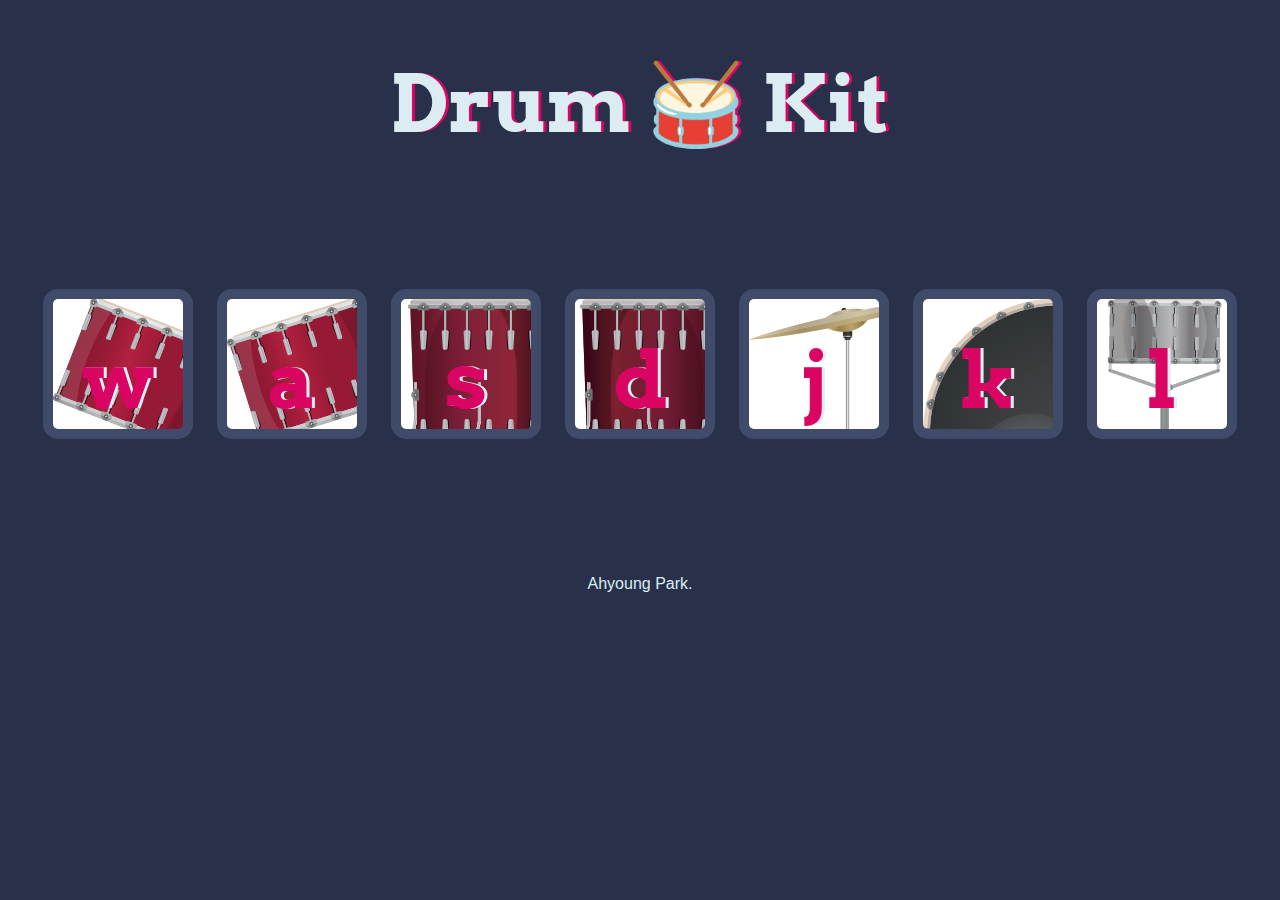
<file: javascript/Drum Kit/index.html>
<!DOCTYPE html>
<html lang="en" dir="ltr">

<head>
  <meta charset="utf-8">
  <title>Drum Kit</title>
  <link rel="stylesheet" href="styles.css">
  <link href="https://fonts.googleapis.com/css?family=Arvo" rel="stylesheet">
</head>

<body>

  <h1 id="title">Drum 🥁 Kit</h1>
  <div class="set">
    <button class="w drum">w</button>
    <button class="a drum">a</button>
    <button class="s drum">s</button>
    <button class="d drum">d</button>
    <button class="j drum">j</button>
    <button class="k drum">k</button>
    <button class="l drum">l</button>
  </div>


  <footer>
    Ahyoung Park.
  </footer>
  <script src="index.js" charset="utf-8"></script>
</body>

</html>
</file>
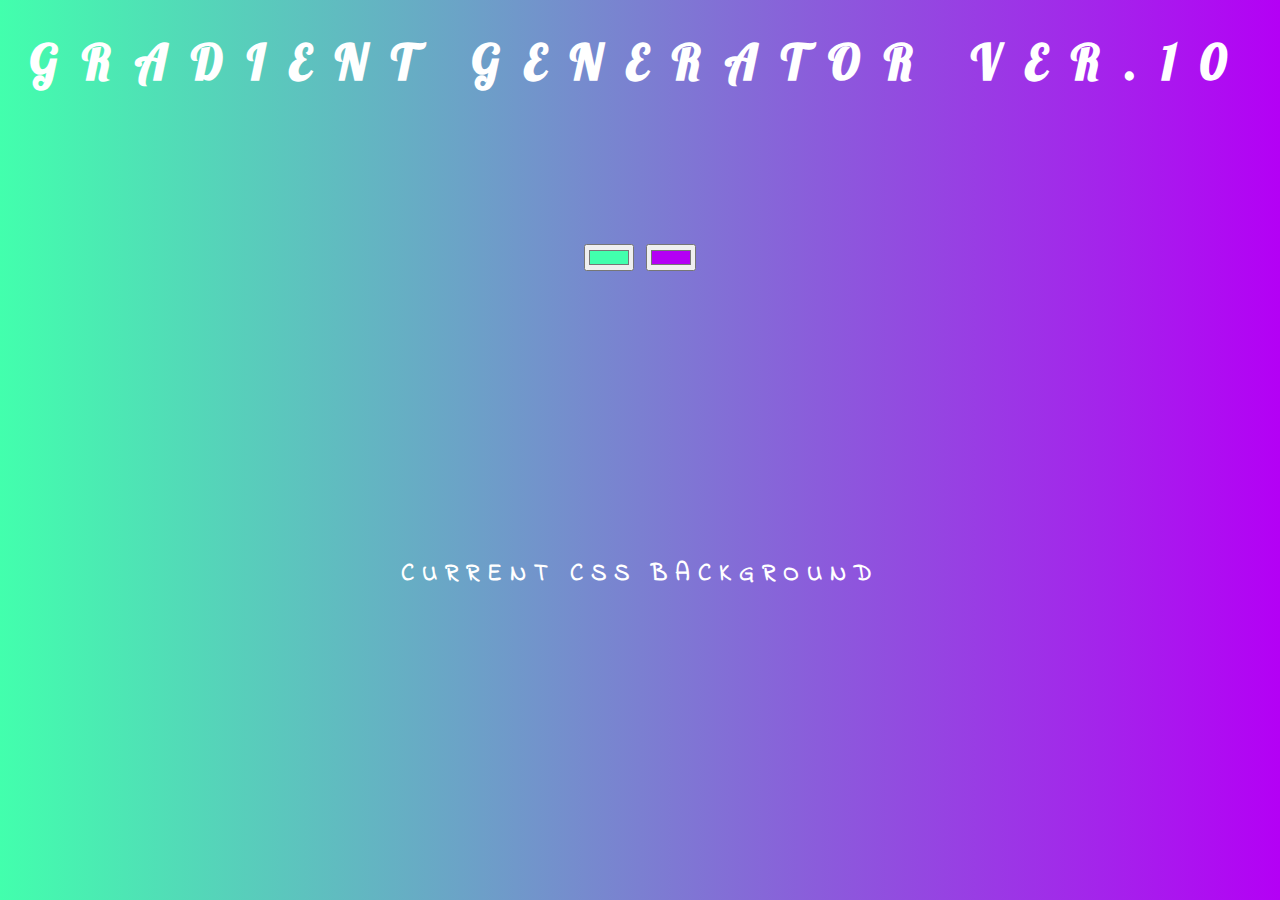
<file: javascript/gradient/index.html>
<!DOCTYPE html>
<html lang="en">
<head>
    <meta charset="UTF-8">
    <meta name="viewport" content="width=device-width, initial-scale=1.0">
    <title>Gradient generator Ver.10</title>
    <link rel="stylesheet" href="style.css">
    <link href="https://fonts.googleapis.com/css?family=Indie+Flower|Lobster" rel="stylesheet">
</head>
<body id="gradient">
    <h1>Gradient generator Ver.10</h1>
    <br>
    <br>
    <br>
    <br>
    <br>
	<input class="color1" type="color" name="color1" value="#42FFAD">
	<input class="color2" type="color" name="color2" value="#b400f5">
    <br>
    <br>
    <br>
    <br>
    <br>
    <br>
    <br>
    <br>
    <br>
    <br>
    <br>
    <br>
    <h2 id="gradient2">Current CSS Background</h2>
    <h3 id="gradienth3"></h3>
    
	<script type="text/javascript" src="app.js"></script>
</body>
</html>
</file>
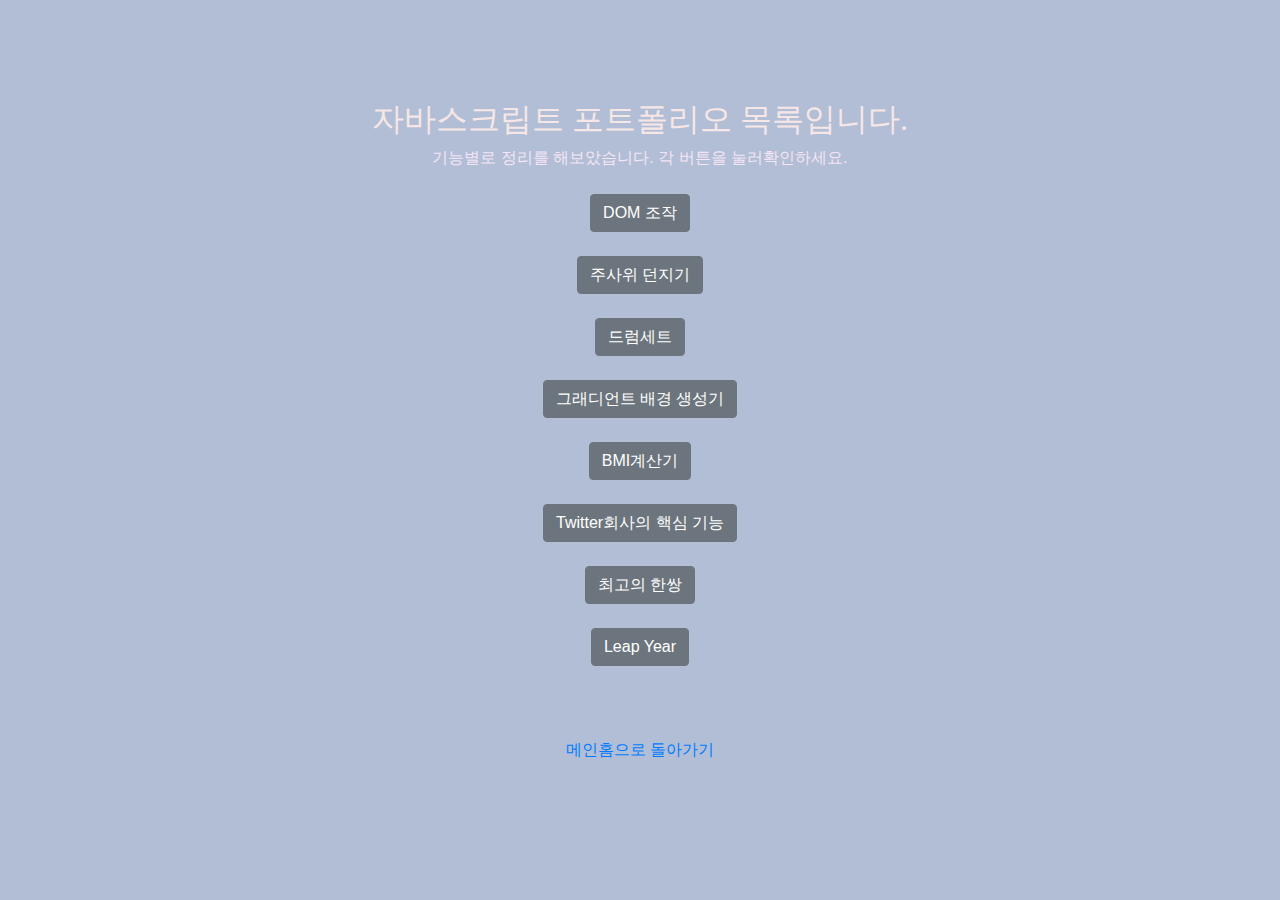
<file: javascript/javascript.html>
<!DOCTYPE html>
<html>
<head>
  <title>💖자바스크립트 포트폴리오💖</title> 
  <meta charset="utf-8">
  <meta name="viewport" content="width=device-width, initial-scale=1">
  <link rel="stylesheet" href="https://maxcdn.bootstrapcdn.com/bootstrap/4.5.2/css/bootstrap.min.css">
  <script src="https://ajax.googleapis.com/ajax/libs/jquery/3.5.1/jquery.min.js"></script>
  <script src="https://cdnjs.cloudflare.com/ajax/libs/popper.js/1.16.0/umd/popper.min.js"></script>
  <script src="https://maxcdn.bootstrapcdn.com/bootstrap/4.5.2/js/bootstrap.min.js"></script>
  <meta charset="UTF-8">
  <link rel="stylesheet" href="../css/styles.css">
  <link rel="icon" href="favicon.png">
  <link href="https://fonts.googleapis.com/css?family=Indie+Flower|Lobster" rel="stylesheet">
</head>
<body>

<div class="top-container">
  <div class="text-center">
    <h2>자바스크립트 포트폴리오 목록입니다.</h2>
    <p>기능별로 정리를 해보았습니다. 각 버튼을 눌러확인하세요.</p>
    <br>
    <button type="button" class="btn btn-secondary" data-toggle="modal" data-target="#myModalDOM">
      DOM 조작
    </button> 
    <br><br>
    <button type="button" class="btn btn-secondary" onclick="location.href='dice/dice.html'" type="button">주사위 던지기</button>
    <br><br>
    <button type="button" class="btn btn-secondary" onclick="location.href='Drum Kit/drum.html'" type="button">드럼세트</button>
    <br><br>
    <button type="button" class="btn btn-secondary" data-toggle="modal" data-target="#myModal">
      그래디언트 배경 생성기
    </button> 
    <br><br>
    <button type="button" class="btn btn-secondary" data-toggle="modal" data-target="#myModalBMI">
      BMI계산기
    </button> 
    <br><br>
    <button type="button" class="btn btn-secondary" data-toggle="modal" data-target="#myModalTwitter">
      Twitter회사의 핵심 기능
    </button> 
    <br><br>
    <button type="button" class="btn btn-secondary" data-toggle="modal" data-target="#myModalMatch">
      최고의 한쌍
    </button> 
    <br><br>
    <button type="button" class="btn btn-secondary" data-toggle="modal" data-target="#myModalLeapYear">
      Leap Year
    </button> 
    <br><br>
  </div>

  <!-- DOM 조작 -->
  <div class="modal fade" id="myModalDOM">
    <div class="modal-dialog modal-lg">
      <div class="modal-content">
      
        <div class="modal-header  text-center">
          <h4 class="modal-title text-secondary w-100">DOM 조작</h4>
          <button type="button" class="close" data-dismiss="modal">×</button>
        </div>
  
        <div class="modal-body top-container">
          <h2>Document Object Model</h2>
          <img class="img-fluid" src="../images/dom1.png">
          <p>기본 HTML코드입니다.</p>
          <br>
          <img class="img-fluid" src="../images/dom2.png">
          <p>HTML로 작성된 페이지를 열어서 계층구조를 확인해 봅니다.</p>
          <br>
          <img class="img-fluid" src="../images/dom3.png">
          <p>자바스크립트를 사용하여 DOM구성을 바꿔보았습니다.</p>
          <br>
          <img class="img-fluid" src="../images/dom4.png">
          <p>색을 변경</p>
          <br>
          <img class="img-fluid" src="../images/dom5.png">
          <p>click()자바스크립트기능으로 체크박스에 체크 한 모습닙니다.</p>
          <br>
          <img class="img-fluid" src="../images/dom6.png">
          <p>응용버전으로 h1태그의 배경색을 바꿔보았습니다.</p>
          <br>
          <img class="img-fluid" src="../images/dom7.png">
          <p>firstElementChild과 lastElementChild을 혼합하여 원하는 타겟목표의 문구를 바꿔보았습니다.3번째 목록의 문구 "Third"에서 "Changed!"로 바꼈습니다.</p>
          <br>
          <img class="img-fluid" src="../images/dom8.png">
          <p>첫번째나 마지막번째가 아니라서 firstElementChild과 lastElementChild을 사용하기 어려운 경우 querySelector().children을 통한 배열구조를 이용하여 조작해보았습니다. 2번째 목록의 문구도 "Second"에서 "Tadaaa!"로  무사히 바꼈습니다.**querySelectorAll()이나getElementsByTagName을 통해 얻은 배열구조를 사용하여도 됩니다.</p>
          <br>
          <img class="img-fluid" src="../images/dom9.png">
          <p>이번에는 미리 작성해둔 external CSS를 자바스크립트로 DOM을 조작해보겠습니다.</p>
          <br>
          <img class="img-fluid" src="../images/dom10.png">
          <p>일단 작성한 for문이 잘 돌아가는지 콘솔창에 console.log()출력을 통하여 확인을 하였습니다.</p>
          <br>
          <img class="img-fluid" src="../images/dom11.png">
          <p>배열길이만큼 나타나도록 코드를 짜둔 alert창이 잘 나타나는 모습입니다.</p>
          <br>
          <img class="img-fluid" src="../images/dom12.png">
          <p>alert창이 사라진 후 목록들의 폰트기와 색상이 toggle()에 의해 huge클래스가 추가되면서 CSS에 적어둔 .huge{ font-size: 4rem; color: blueviolet; font-weight: Bold; } CSS코드대로 각 클래스에 적용 된 모습입니다.</p>
          <br>
          <br><br><br><br>
        </div>
        
        <div class="modal-footer">
          <button type="button" class="btn btn-secondary" data-dismiss="modal">나가기</button>
        </div>
        
      </div>
    </div>
  </div>
  <!-- DOM조작 끝 -->

  <!-- 그래디언트 배경 생성기 -->
  <div class="modal fade" id="myModal">
    <div class="modal-dialog modal-lg">
      <div class="modal-content">
      
        <div class="modal-header  text-center">
          <h4 class="modal-title text-secondary w-100">그래디언트 배경 생성기</h4>
          <button type="button" class="close" data-dismiss="modal">×</button>
        </div>
  
        <div class="">
          <div class="gradientbody" id="gradient">
            <h1>Gradient generator Ver.10</h1>

            <p class="modal-title text-white">아래 네모칸의 색상을 바꿔보세요.</p>
            <br>            <br>            <br>
            <br>            <br>
          <input class="color1" type="color" name="color1" value="#42FFAD">
          <input class="color2" type="color" name="color2" value="#b400f5">
            <br>            <br>            <br>
            <br>            <br>            <br>
            <br>            <br>            <br>
            <br>
            <h2>Current CSS Background</h2>
            <h3></h3>
            <script type="text/javascript" src="gradient/app.js"></script>
          
          </div>
        </div>
        
        <div class="modal-footer">
          <button type="button" class="btn btn-secondary" data-dismiss="modal">나가기</button>
        </div>
        

      </div>
    </div>
  </div>
  <!-- 그래디언트 배경 생성기 끝 -->

  <!-- BMI계산기 -->
  <div class="modal fade" id="myModalBMI">
    <div class="modal-dialog modal-lg">
      <div class="modal-content">
      
        <div class="modal-header  text-center">
          <h4 class="modal-title text-secondary w-100">BMI계산기</h4>
          <button type="button" class="close" data-dismiss="modal">×</button>
        </div>
  
        <div class="modal-body top-container">
          <p>기존 자바스크립트 문법을 이용한 계산기</p>
          <img class="img-fluid" src="../images/bmi.png">
          <br><br><br><br>
          <p>함수화를 적용한 BMI계산기</p>
          <img class="img-fluid" src="../images/bmi2.png">
        </div>
        
        <div class="modal-footer">
          <button type="button" class="btn btn-secondary" data-dismiss="modal">나가기</button>
        </div>
        
      </div>
    </div>
  </div>
  <!-- BMI계산기 끝 -->

  <!-- Twitter핵심 기능 -->
  <div class="modal fade" id="myModalTwitter">
    <div class="modal-dialog modal-lg">
      <div class="modal-content">
      
        <div class="modal-header  text-center">
          <h4 class="modal-title text-secondary w-100">트위터핵심 기능</h4>
          <button type="button" class="close" data-dismiss="modal">×</button>
        </div>
  
        <div class="modal-body top-container">
          <p>Twitter회사에서 사용하는 글자수140자 제한하는 핵심 기능을 구현해보았습니다.</p>
          <img class="img-fluid" src="../images/twitter1.png">
          <p>1. 테스트를 위해 Lorem ipsum문구를 프롬트창에 입력해보겠습니다.</p>
          <img class="img-fluid" src="../images/twitter2.png">
          <p>2. 글자수가 제한되지 않았을때 전체 글자수를 alert창에 띄운모습입니다.</p>
          <img class="img-fluid" src="../images/twitter3.png">
          <p>3. limitTweet 변수에 slice()기능을 적용하여 140자로 제한된 문구가 alert창에 출력된 모습입니다.</p>
          <img class="img-fluid" src="../images/twitter4.png">
          <p>4. 이 모든 과정을 한줄에 요약하였을때도 위와 같은 결과물을 출력하는 연습을 해보았습니다.</p>
          <img class="img-fluid" src="../images/twitter5.png">
          <br><br><br>
          <img class="img-fluid" src="../images/twitter6.png">
        </div>
        
        <div class="modal-footer">
          <button type="button" class="btn btn-secondary" data-dismiss="modal">나가기</button>
        </div>
        
      </div>
    </div>
  </div>
  <!-- Twitter핵심 기능 끝 -->

  <!-- 최고의 한쌍 -->
  <div class="modal fade" id="myModalMatch">
    <div class="modal-dialog modal-lg">
      <div class="modal-content">
      
        <div class="modal-header  text-center">
          <h4 class="modal-title text-secondary w-100">최고의 한쌍</h4>
          <button type="button" class="close" data-dismiss="modal">×</button>
        </div>
  
        <div class="modal-body top-container">
          <p>Math.random()을 활용하여 이름 두가지를 입력 후 케미수치를 재미로 알아 볼 수 있는 기능입니다. </p>
          <img class="img-fluid" src="../images/match1.png">
          <p>1. 테스트를 위해 첫번째 대상자 제이름을 입력합니다.</p>
          <img class="img-fluid" src="../images/match2.png">
          <p>2. 테스트를 위해 두번째 대상자인 제 애완고양이 Som을 입력합니다.</p>
          <img class="img-fluid" src="../images/match3.png">
          <p>3. AI계산 결과 저와 솜의 케미는 82%로 퍼펙트매치의 결과가 나온 모습입니다.</p>
          <img class="img-fluid" src="../images/match4.png">
        </div>
        
        <div class="modal-footer">
          <button type="button" class="btn btn-secondary" data-dismiss="modal">나가기</button>
        </div>
        
      </div>
    </div>
  </div>
  <!-- 최고의 한쌍 끝 -->


  <!-- Leap Year -->
  <div class="modal fade" id="myModalLeapYear">
    <div class="modal-dialog modal-lg">
      <div class="modal-content">
      
        <div class="modal-header  text-center">
          <h4 class="modal-title text-secondary w-100">Leap Year</h4>
          <button type="button" class="close" data-dismiss="modal">×</button>
        </div>
  
        <div class="modal-body top-container">
          <p>If else문을 이용하여 윤년(4년마다 돌아오는 2월이 29일을 가지는 해)를 찾는 구문입니다.</p>
          <img class="img-fluid" src="../images/leapyear1.png">
          <p>1. 테스트를 위해 윤년이 포함되었는지 알고싶은 해를 입력합니다.</p>
          <img class="img-fluid" src="../images/leapyear2.png">
          <p>2. 2020년은 윤년으로 2021년은 아닌것으로 판정된 결과가 출력된 모습입니다.</p>
          <img class="img-fluid" src="../images/leapyear3.png">
        </div>
        
        <div class="modal-footer">
          <button type="button" class="btn btn-secondary" data-dismiss="modal">나가기</button>
        </div>
        
      </div>
    </div>
  </div>
  <!-- Leap Year 끝 -->


  <br><br>
  <a class="footer-link" href="../index.html">메인홈으로 돌아가기</a>
  <br><br>
</div>

</body>
</html>
</file>
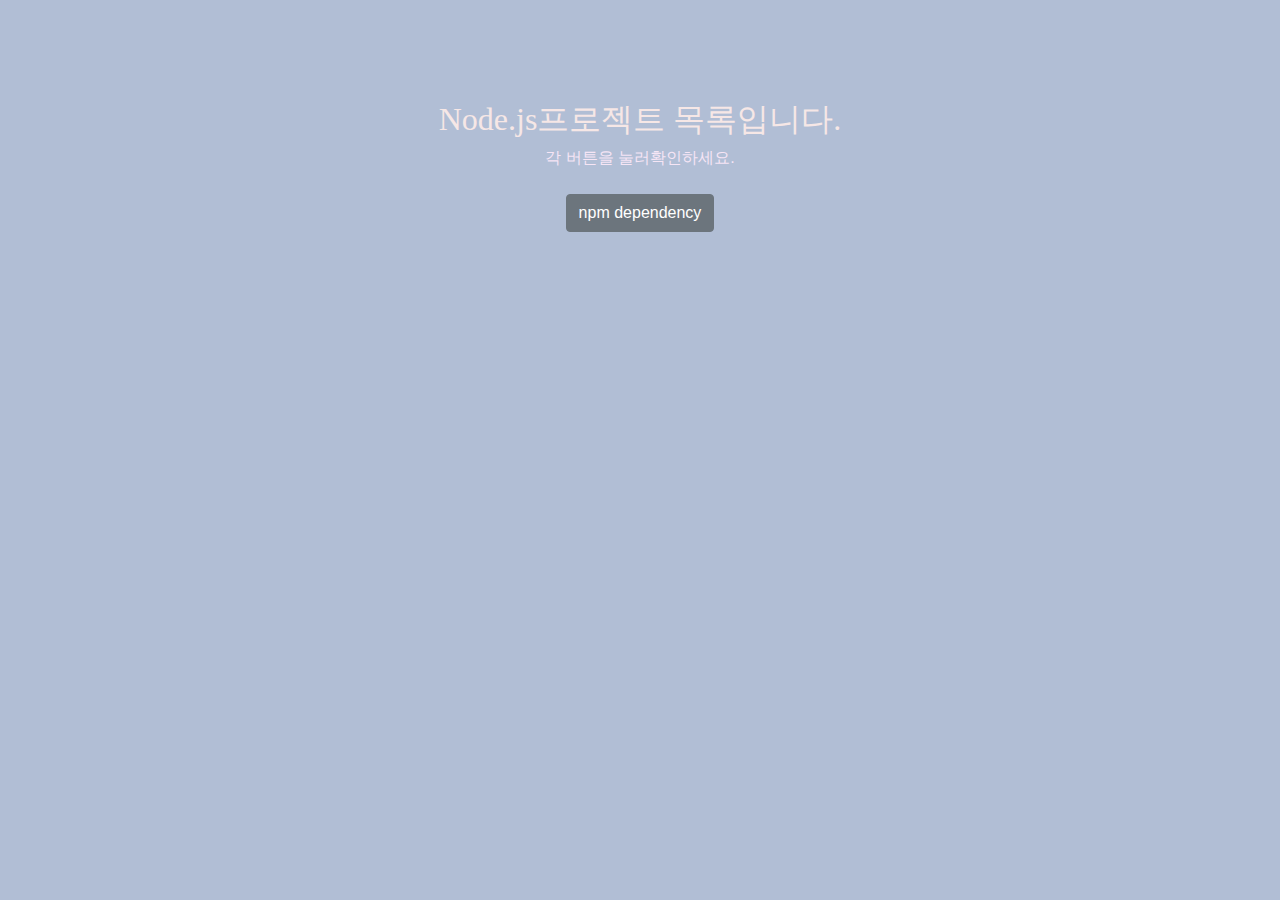
<file: nodejs/nodejs.html>
<!DOCTYPE html>
<html>
<head>
  <title>💖Node.js 포트폴리오💖</title> 
  <meta charset="utf-8">
  <meta name="viewport" content="width=device-width, initial-scale=1">
  <link rel="stylesheet" href="https://maxcdn.bootstrapcdn.com/bootstrap/4.5.2/css/bootstrap.min.css">
  <script src="https://ajax.googleapis.com/ajax/libs/jquery/3.5.1/jquery.min.js"></script>
  <script src="https://cdnjs.cloudflare.com/ajax/libs/popper.js/1.16.0/umd/popper.min.js"></script>
  <script src="https://maxcdn.bootstrapcdn.com/bootstrap/4.5.2/js/bootstrap.min.js"></script>
  <meta charset="UTF-8">
  <link rel="stylesheet" href="../css/styles.css">
  <link rel="icon" href="favicon.png">
  <link href="https://fonts.googleapis.com/css?family=Indie+Flower|Lobster" rel="stylesheet">
</head>
<body>

<div class="top-container">
  <div class="text-center">
    <h2>Node.js프로젝트 목록입니다.</h2>
    <p>각 버튼을 눌러확인하세요.</p>
    <br>
    <button type="button" class="btn btn-secondary" data-toggle="modal" data-target="#npmproject">
      npm dependency
    </button> 
  </div>
  <!-- npm -->
  <div class="modal fade" id="npmproject">
    <div class="modal-dialog modal-lg">
      <div class="modal-content">
      
        <div class="modal-header  text-center">
          <h4 class="modal-title text-secondary w-100">npm dependency</h4>
          <button type="button" class="close" data-dismiss="modal">×</button>
        </div>
  
        <div class="modal-body top-container">
          <h2>Node package manager</h2>
          <br>
          <p>npm의 dependency기능을 활용하여 외부에서 필요한 자료를 다운받아 원하는 결과값을 index.js가 실행되면서 불러오도록 간단히 만들어보았습니다.</p>
          <br>
          <img class="img-fluid" src="../images/npm1.png">
          <p>사용할 npm은 supervillains입니다. supervillains.random(); 를 이용하여 콘솔창에 값을 불러오도록 해보겠습니다.</p>
          <br>
          <img class="img-fluid" src="../images/npm2.png">
          <p>먼저 mkdir을 통하여 원하는 위치에 폴더를 만들어주고 나서 touch index.js명령어를 통하여 실행이 시작되는 파일 index.js를 만들어 줍니다.</p>
          <br>
          <img class="img-fluid" src="../images/npm3.png">
          <p>이어서 명령어 npm init을 통하여 노드 패키지 매니저를 만들어줍니다. 그리고 차례대로 터미널에서 쏟아져 나오는 항목들에 추가하고싶은 정보를 입력합니다. 저는 기본세팅값에 description과 author부분에 정보를 추가로 적었습니다. 그러고 나서 설치가 완료되면 오른쪽 IDE창에 설치된 내용들이 뜬 것을 확인할 수 있습니다. </p>
          <br>
          <img class="img-fluid" src="../images/npm4.png">
          <p>만들어진 npm파일에 이제 인터넷에서 자료를 끌어올 수 있도록 의존할 파일 npm dependencies를 설치하겠습니다. 명령어 npm install supervillains을 통해 데이터불러오기가 완료되면 이번에도 IDE의창에 dependencies키값안에 supervillains키값과 value값이 value값으로 추가된 것을 확인할 수 있습니다.</p>
          <br>
          <img class="img-fluid" src="../images/npm5.png">
          <p>dependency자료를 불러오기위해 require("supervillains");를 변수값에 저장하여 .random();을 이용하여 콘솔창에 실행될때마다 랜덤으로 값이 입력되도록 코드를 작성하였습니다.</p>
          <br>
          <img class="img-fluid" src="../images/npm6.png">
          <p>터미널에 node index.js명령어를 입력하여 파일을 실행할때마다 supervillains이름들이 랜덤으로 입력되는것을 확인할 수 있습니다.</p>
          <br>
          <br>
          <br>
          <br><br><br><br>
        </div>
        
        <div class="modal-footer">
          <button type="button" class="btn btn-secondary" data-dismiss="modal">나가기</button>
        </div>
        
      </div>
    </div>
  </div>
  <!-- npm -->
</div>

</body>
</html>
</file>
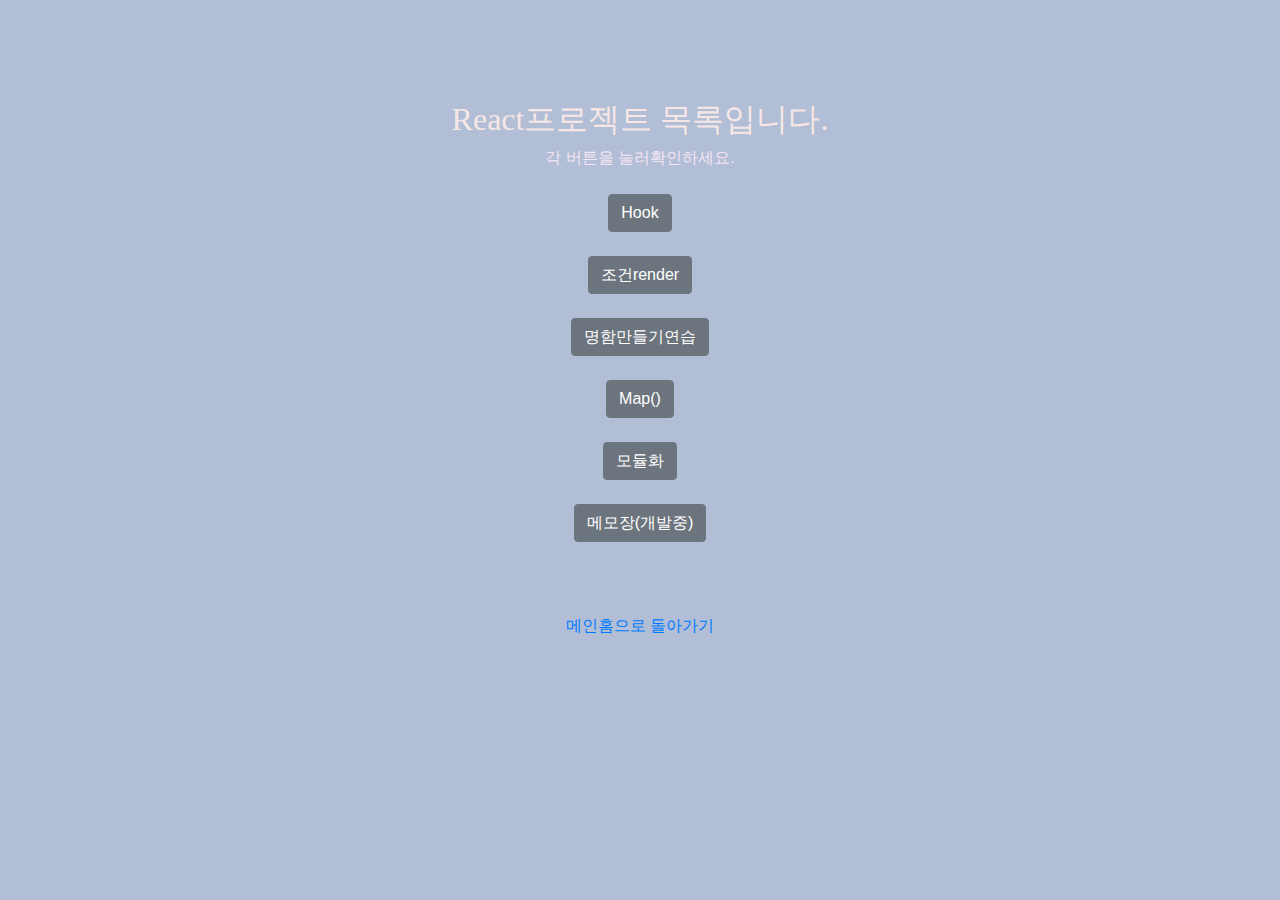
<file: react/react.html>
<!DOCTYPE html>
<html>
<head>
  <title>💖리액트 포트폴리오💖</title> 
  <meta charset="utf-8">
  <meta name="viewport" content="width=device-width, initial-scale=1">
  <link rel="stylesheet" href="https://maxcdn.bootstrapcdn.com/bootstrap/4.5.2/css/bootstrap.min.css">
  <script src="https://ajax.googleapis.com/ajax/libs/jquery/3.5.1/jquery.min.js"></script>
  <script src="https://cdnjs.cloudflare.com/ajax/libs/popper.js/1.16.0/umd/popper.min.js"></script>
  <script src="https://maxcdn.bootstrapcdn.com/bootstrap/4.5.2/js/bootstrap.min.js"></script>
  <meta charset="UTF-8">
  <link rel="stylesheet" href="../css/styles.css">
  <link rel="icon" href="favicon.png">
  <link href="https://fonts.googleapis.com/css?family=Indie+Flower|Lobster" rel="stylesheet">
</head>
<body>

<div class="top-container">
  <div class="text-center">
    <h2>React프로젝트 목록입니다.</h2>
    <p>각 버튼을 눌러확인하세요.</p>
    <br>
    <button type="button" class="btn btn-secondary" onclick="location.href='https://zhyvsw.csb.app/'" type="button">Hook</button>
    <br><br>
    <button type="button" class="btn btn-secondary" onclick="location.href='https://9u5581.csb.app/'" type="button">조건render</button>
    <br><br>
    <button type="button" class="btn btn-secondary" onclick="location.href='https://i884bk.csb.app/'" type="button">명함만들기연습</button>
    <br><br>
    <button type="button" class="btn btn-secondary" onclick="location.href='https://gkfe6w.csb.app/'" type="button">Map()</button>
    <br><br>
    <button type="button" class="btn btn-secondary" onclick="location.href='https://k7unw3.csb.app/'" type="button">모듈화</button>
    <br><br>
    <button type="button" class="btn btn-secondary" onclick="location.href='https://qe1ebv.csb.app/'" type="button">메모장(개발중)</button>
    <br><br>
    
  </div>

  <br><br>
  <a class="footer-link" href="../index.html">메인홈으로 돌아가기</a>
  <br><br>
  
</div>

</body>
</html>
</file>
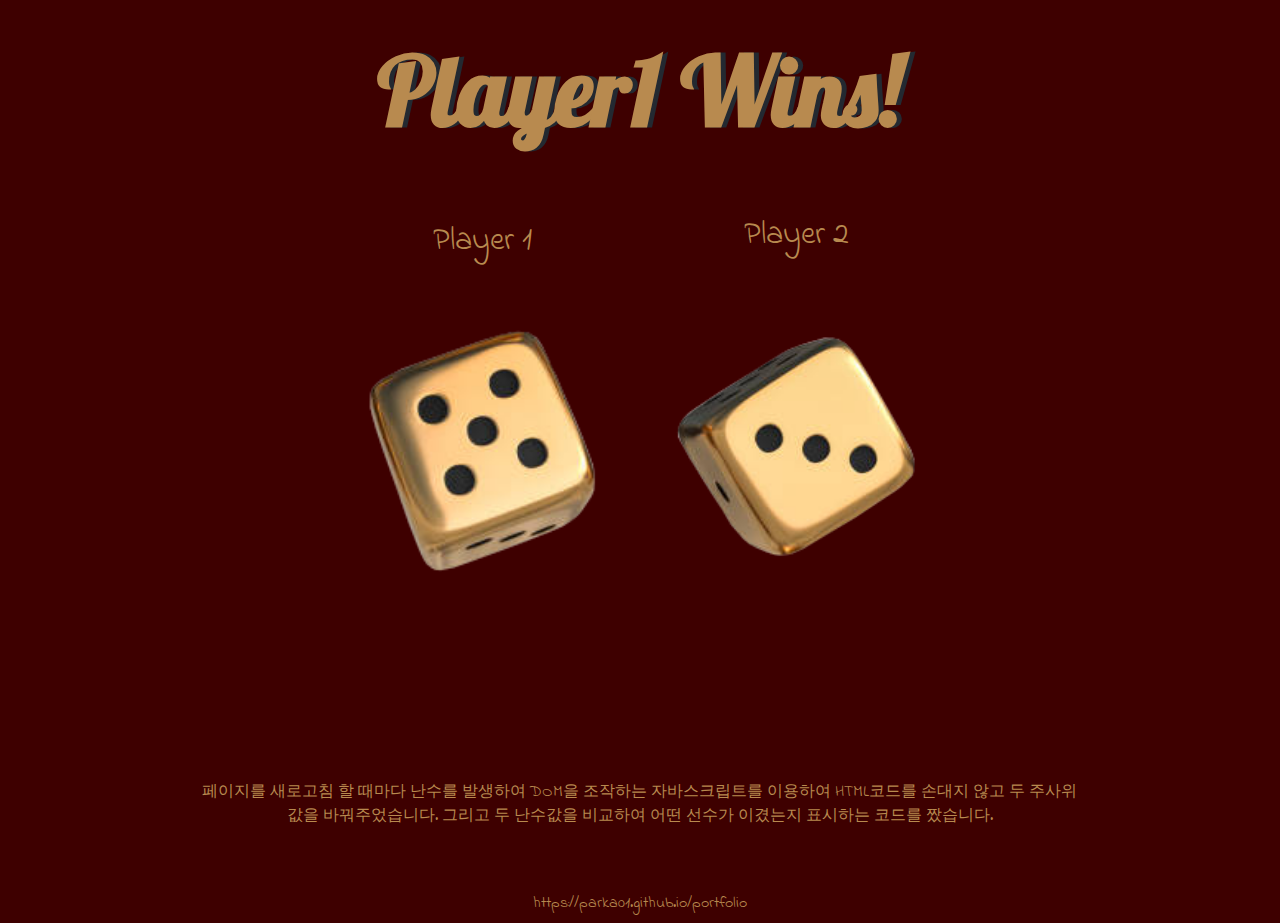
<file: javascript/dice/dice.html>
<!DOCTYPE html>
<html lang="en" dir="ltr">
  <head>
    <meta charset="utf-8">
    <title>Dicee</title>
    <link rel="stylesheet" href="styles.css">
    <link href="https://fonts.googleapis.com/css?family=Indie+Flower|Lobster" rel="stylesheet">

  </head>
  <body>

    <div class="container">
      <h1>Refresh Me</h1>

      <div class="dice">
        <p>Player 1</p>
        <img class="img1" src="images/dice6.png">
      </div>

      <div class="dice">
        <p>Player 2</p>
        <img class="img2" src="images/dice6.png">
      </div>
      <br><br><br><br><br><br><br><br>
      <footer>페이지를 새로고침 할 때마다 난수를 발생하여 DOM을 조작하는 자바스크립트를 이용하여 HTML코드를 손대지 않고 두 주사위 값을 바꿔주었습니다. 그리고 두 난수값을 비교하여 어떤 선수가 이겼는지 표시하는 코드를 짰습니다.</footer>

    </div>

  <script src="index.js" charset="utf-8"></script>

  </body>

  <footer>
    https://parka01.github.io/portfolio
  </footer>
</html>
</file>
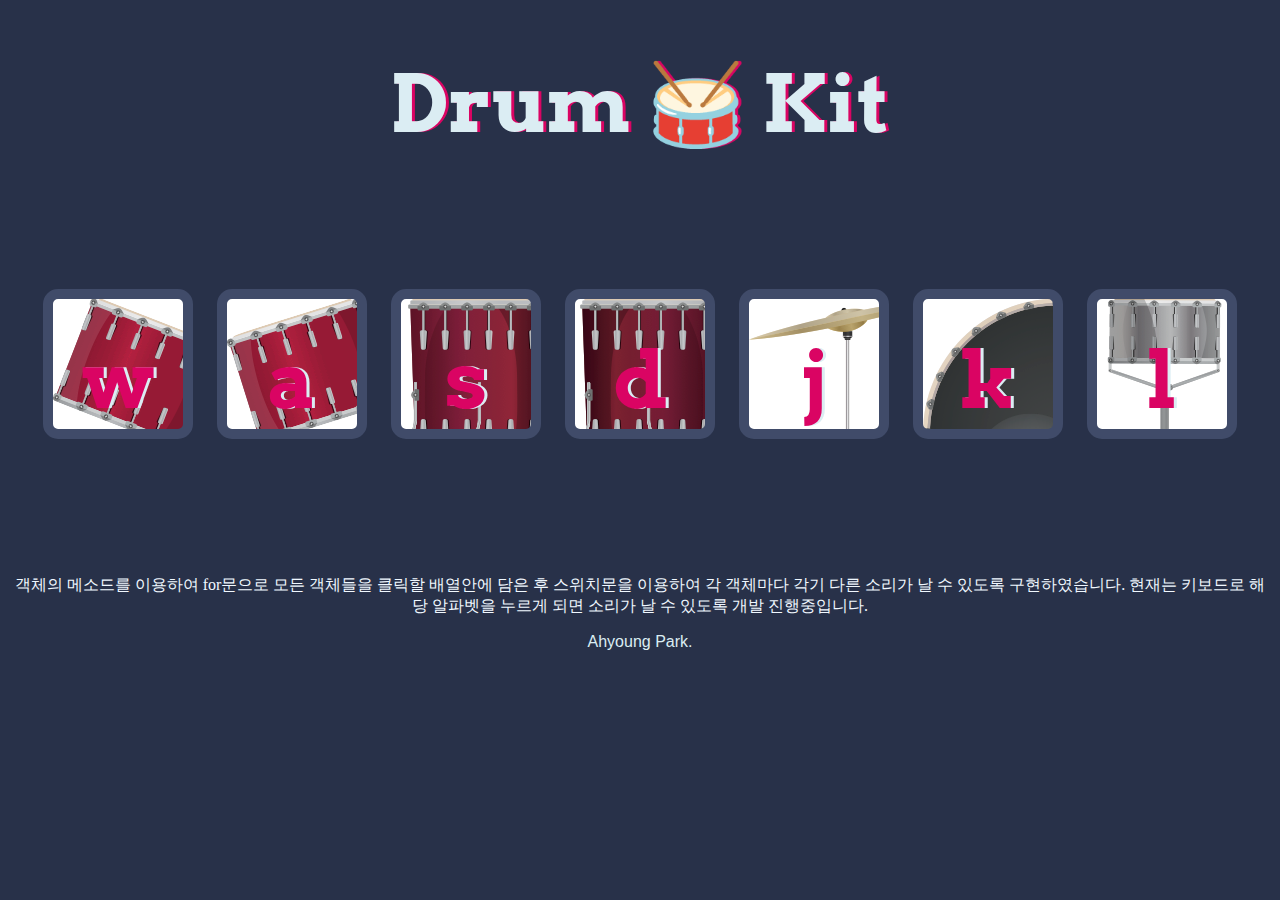
<file: javascript/Drum Kit/drum.html>
<!DOCTYPE html>
<html lang="en" dir="ltr">

<head>
  <meta charset="utf-8">
  <title>Drum Kit</title>
  <link rel="stylesheet" href="styles.css">
  <link href="https://fonts.googleapis.com/css?family=Arvo" rel="stylesheet">
</head>

<body>

  <h1 id="title">Drum 🥁 Kit</h1>
  <div class="set">
    <button class="w drum">w</button>
    <button class="a drum">a</button>
    <button class="s drum">s</button>
    <button class="d drum">d</button>
    <button class="j drum">j</button>
    <button class="k drum">k</button>
    <button class="l drum">l</button>
  </div>
  <p style="color:aliceblue;">객체의 메소드를 이용하여 for문으로 모든 객체들을 클릭할 배열안에 담은 후 스위치문을 이용하여 각 객체마다 각기 다른 소리가 날 수 있도록 구현하였습니다. 현재는 키보드로 해당 알파벳을 누르게 되면 소리가 날 수 있도록 개발 진행중입니다.</p>

  <footer>
    Ahyoung Park.
  </footer>
  <script src="index.js" charset="utf-8"></script>
</body>

</html>
</file>
<file: javascript/Drum Kit/styles.css>
body {
  text-align: center;
  background-color: #283149;
}

h1 {
  font-size: 5rem;
  color: #DBEDF3;
  font-family: "Arvo", cursive;
  text-shadow: 3px 0 #DA0463;

}

footer {
  color: #DBEDF3;
  font-family: sans-serif;
}

.w {
background-image: url("images/tom1.png");
}

.a {
  background-image: url("images/tom2.png");

}

.s {
  background-image: url("images/tom3.png");

}

.d {
  background-image: url("images/tom4.png");

}

.j {
  background-image: url("images/crash.png");

}

.k {
  background-image: url("images/kick.png");

}

.l {
  background-image: url("images/snare.png");

}

.set {
  margin: 10% auto;
}

.game-over {
  background-color: red;
  opacity: 0.8;
}

.pressed {
  box-shadow: 0 3px 4px 0 #DBEDF3;
  opacity: 0.5;
}

.red {
  color: red;
}

.drum {
  outline: none;
  border: 10px solid #404B69;
  font-size: 5rem;
  font-family: 'Arvo', cursive;
  line-height: 2;
  font-weight: 900;
  color: #DA0463;
  text-shadow: 3px 0 #DBEDF3;
  border-radius: 15px;
  display: inline-block;
  width: 150px;
  height: 150px;
  text-align: center;
  margin: 10px;
  background-color: white;
}
</file>
<file: javascript/gradient/style.css>
body {
    font-family: 'Indie Flower', cursive;
    color: #ffffff;
    text-align: center;
    text-transform: uppercase;
    letter-spacing: .5em;
    top: 15%;
	background: linear-gradient(to right, #42FFAD , #b400f5); /* Standard syntax */
}

h1 {
    font: 600 3em 'Lobster', cursive;
    color: #ffffff;
    text-align: center;
    text-transform: uppercase;
    letter-spacing: .5em;
    width: 100%;
}

h3 {
	font-family: 900 1em 'Indie Flower', cursive;
    color: #ffffff;
    text-align: center;
    text-transform: none;
    letter-spacing: 0.01em;

}
</file>
<file: css/styles.css>
body {
  margin: 0;
  text-align: center;
  background-color: #b1bed5;
}

.bottom-container {
  background-color: #b1bed5;
  color: #f6e7e6;
}

.bottom-cloud {
  position: absolute;
  left: 300px;
  bottom: 300px;
}

.contact-me {
  color: #f6e7e6;
}

h1 {
  color: #f6e5f5;
  margin-top: 0;
  font-family: "sacramento", serif;
}
h2 {
  color: #f6e7e6;
  margin-top: 0;
  font-family: "sacramento", serif;
}

.middle-container {
  background-color: #b1bed5;
  color: #f6e5f5;
}

p {
  color: #f6e5f5;
  font-family: "Verdana", sans-serif;
  width: 60%;
  margin: 0 auto;
}

.profile {
  position: relativ;
  margin-bottom: 50px;
  padding-top: 200px;
}

.skill-row {
  background-color: #b1bed5;
}

.top-cloud {
  position: absolute;
  right: 300px;
  top: 50px;
}

.top-container {
  background-color: #b1bed5;
  position: relative;
  padding-top: 100px;
}

.works {
  background-color: #b1bed5;
  text-align: initial;
  position: relative;
}

/* gradient css */
.gradientbody {
  font-family: "Indie Flower", cursive;
  color: #ffffff;
  text-align: center;
  text-transform: uppercase;
  letter-spacing: 0.5em;
  top: 15%;
  background: linear-gradient(to right, #42ffad, #b400f5); /* Standard syntax */
}

#gradient > h1 {
  font-family: "Lobster", cursive;
  color: #ffffff;
  text-align: center;
  text-transform: uppercase;
  letter-spacing: 0.5em;
  width: 100%;
}

#gradient > h3 {
  font-family: 900 1em "Indie Flower", cursive;
  color: #ffffff;
  text-align: center;
  text-transform: none;
  letter-spacing: 0.01em;
}
</file>
<file: javascript/dice/styles.css>
.container {
  width: 70%;
  margin: auto;
  text-align: center;
}

.dice {
  text-align: center;
  display: inline-block;
}

body {
  background-color: #3e0000;
}

h1 {
  margin: 30px;
  font-family: "Lobster", cursive;
  text-shadow: 5px 0 #232931;
  font-size: 6rem;
  color: #b88a4f;
}

p {
  font-size: 2rem;
  color: #b88a4f;
  font-family: "Indie Flower", cursive;
}

img {
  width: 250px;
  margin: 30px;
}

footer {
  margin-top: 5%;
  color: #b88a4f;
  text-align: center;
  font-family: "Indie Flower", cursive;
}
</file>
